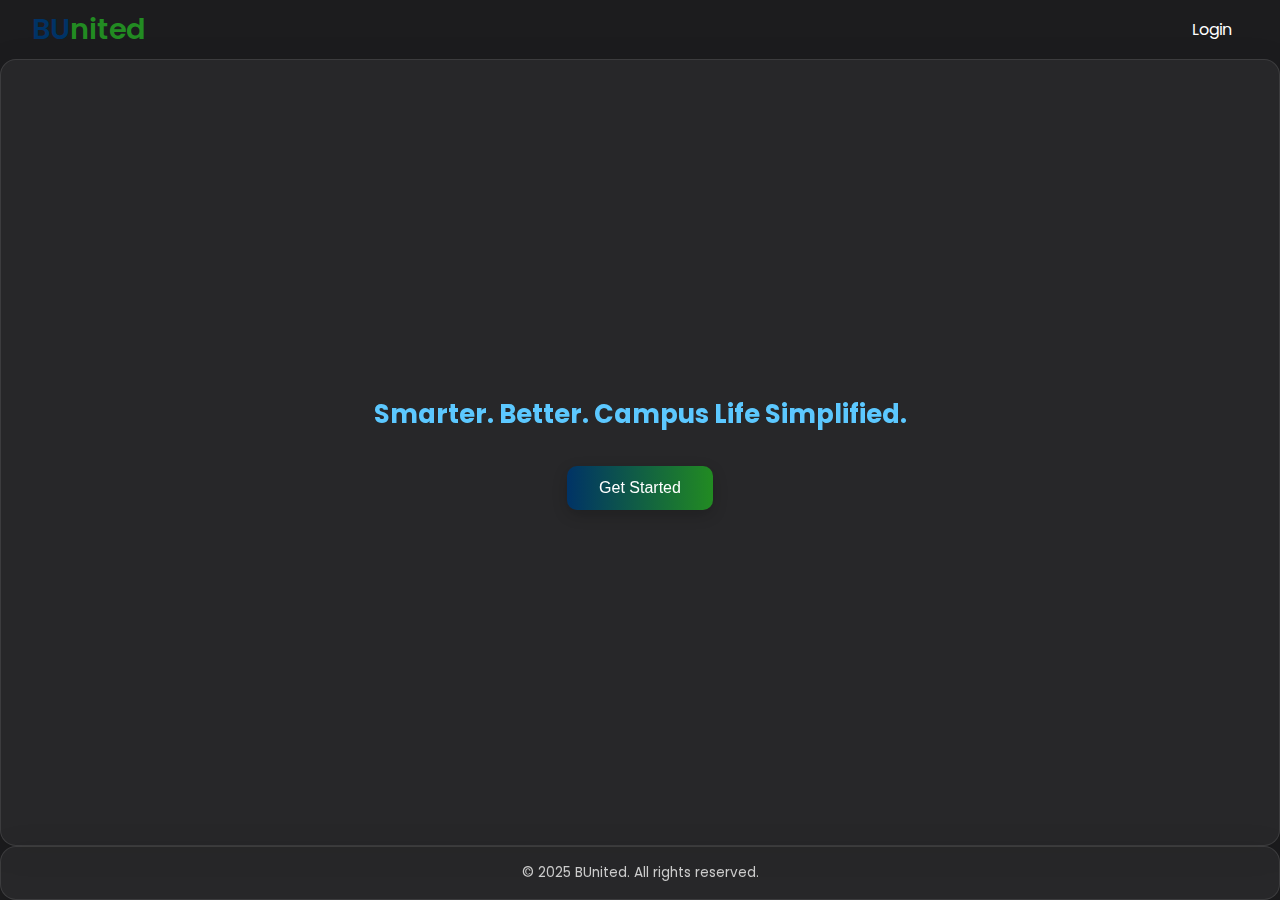
<file: index.htm>
<html lang="en">
<head>
  <meta charset="UTF-8" />
  <meta name="viewport" content="width=device-width, initial-scale=1.0" />
  <title>BUnited - Campus Simplified</title>
  <link rel="stylesheet" href="style.css" />
  <link href="https://fonts.googleapis.com/css2?family=Poppins:wght@300;600&display=swap" rel="stylesheet">
</head>
<body>
  <header class="main-header">
    <div class="top-section">
      <div class="logo"><span class="logo-blue">BU</span><span class="logo-green">nited</span></div>
      <a href="login.html" class="login-btn">Login</a>
    </div>
  </header>

  <main class="hero-section glass">
    <h1 class="tagline">Smarter. Better. Campus Life Simplified.</h1>
    <button class="get-started-btn" onclick="handleGetStarted()">Get Started</button>
  </main>

  <footer class="footer glass">
    <p>© 2025 BUnited. All rights reserved.</p>
  </footer>

  <script src="script.js"></script>
</body>
</html>
</file>
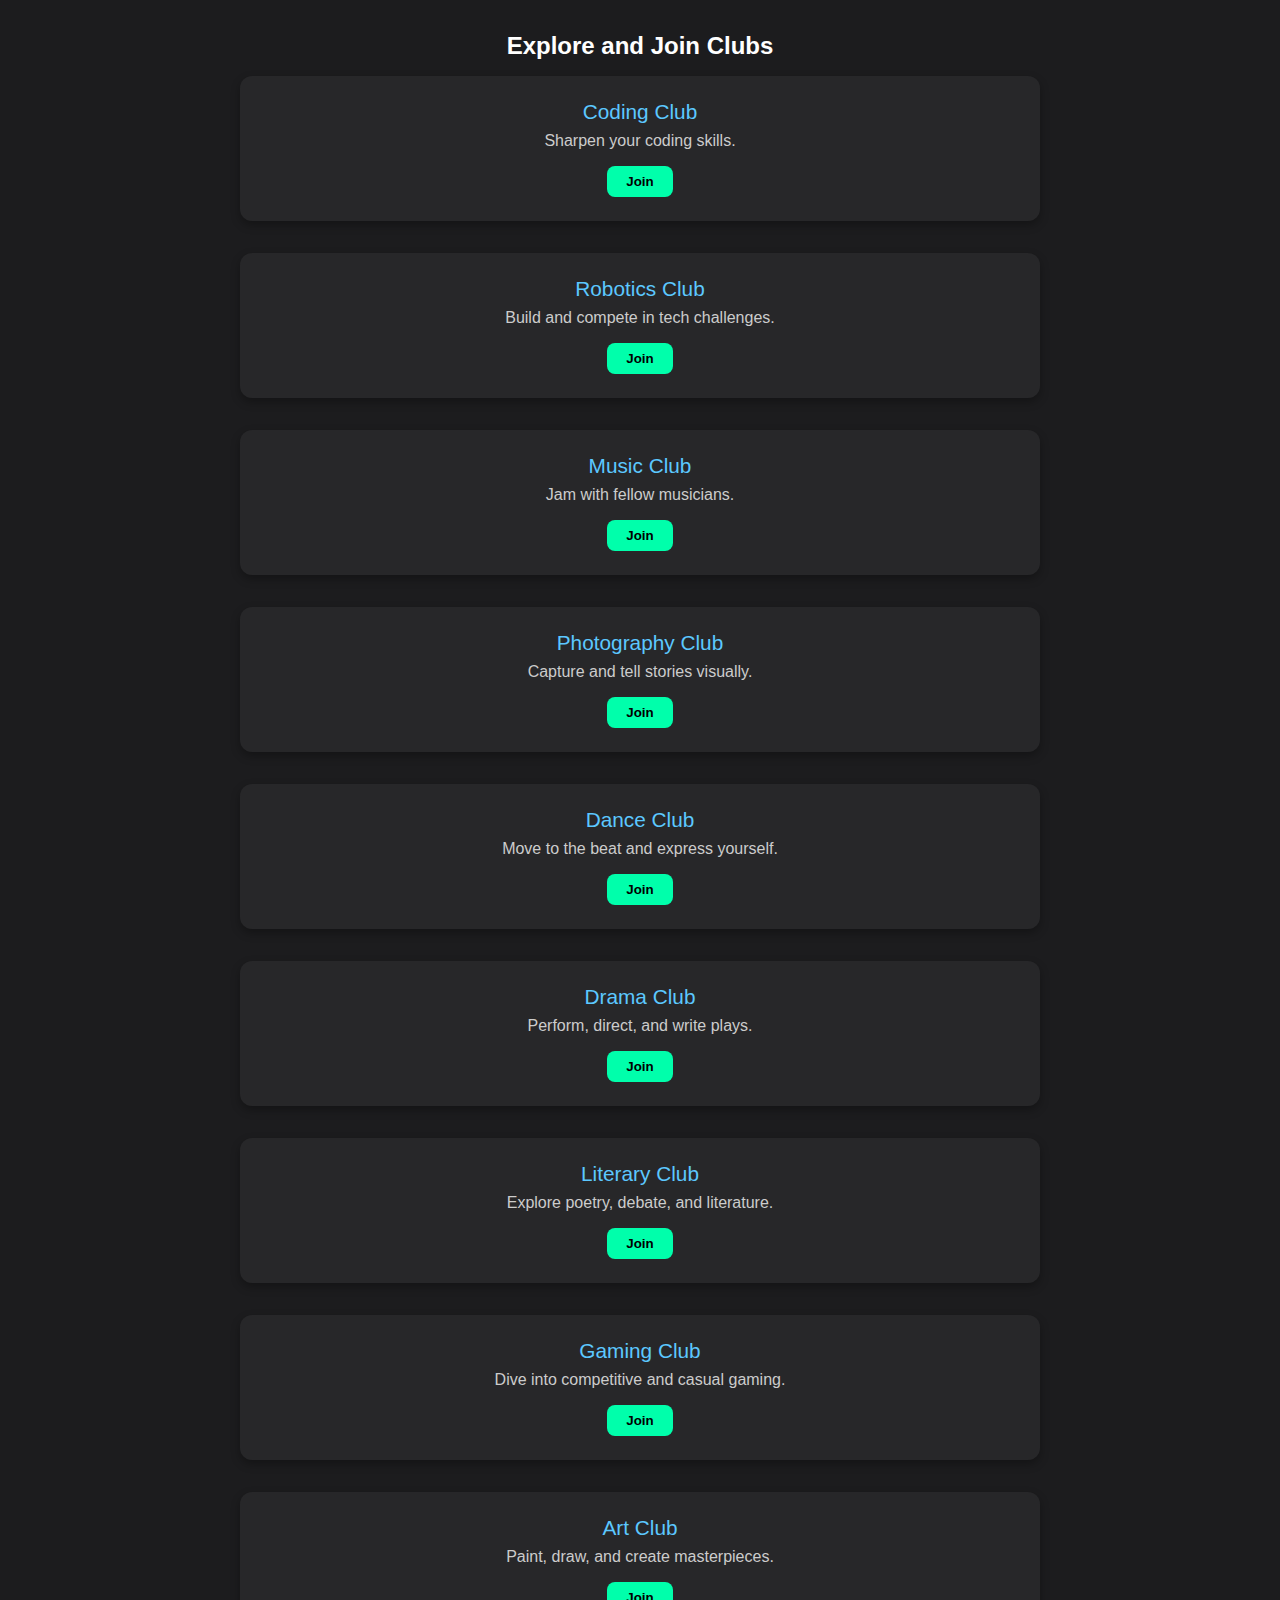
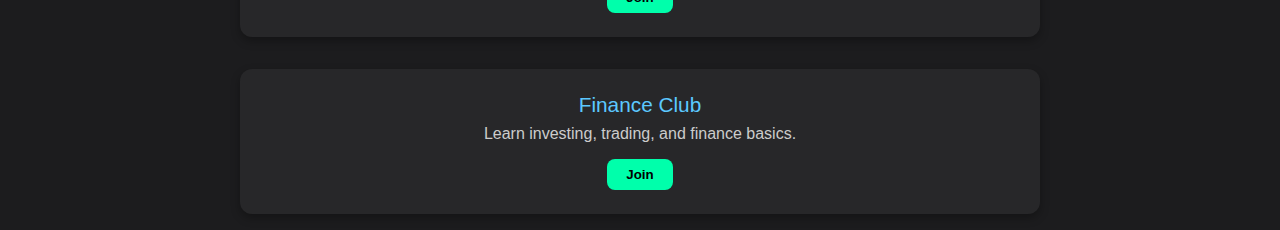
<file: clubs.html>
<!DOCTYPE html>
<html lang="en">
<head>
  <meta charset="UTF-8" />
  <meta name="viewport" content="width=device-width, initial-scale=1.0"/>
  <title>Clubs - BUnited</title>
  <link rel="stylesheet" href="style.css">
  <style>
    body {
      font-family: 'Poppins', sans-serif;
      background-color: #1c1c1e;
      color: white;
      padding: 2rem;
      display: flex;
      flex-direction: column;
      align-items: center;
    }

    .club-container {
      max-width: 800px;
      width: 100%;
      display: flex;
      flex-direction: column;
      align-items: center;
    }

    .club-card {
      background: rgba(255,255,255,0.05);
      border-radius: 12px;
      padding: 1.5rem;
      margin: 1rem 0;
      width: 100%;
      box-shadow: 0 4px 10px rgba(0,0,0,0.3);
      transition: transform 0.2s ease;
      text-align: center;
      position: relative;
    }

    .club-card:hover {
      transform: scale(1.02);
    }

    .club-title {
      font-size: 1.3rem;
      color: #5cc8ff;
      margin-bottom: 0.5rem;
    }

    .club-desc {
      font-size: 1rem;
      color: #ccc;
      margin-bottom: 1rem;
    }

    .join-btn {
      padding: 0.5rem 1.2rem;
      background-color: #00ffab;
      border: none;
      color: black;
      border-radius: 8px;
      cursor: pointer;
      font-weight: bold;
    }

    .join-form {
      margin-top: 1rem;
      display: none;
      flex-direction: column;
      align-items: center;
    }

    .join-form input {
      padding: 0.4rem;
      margin: 0.3rem 0;
      border-radius: 6px;
      border: none;
      width: 80%;
    }

    .submit-join {
      margin-top: 0.5rem;
      background-color: #5cc8ff;
      color: black;
      font-weight: bold;
      padding: 0.4rem 1rem;
      border: none;
      border-radius: 8px;
      cursor: pointer;
    }
  </style>
</head>
<body>
  <h2>Explore and Join Clubs</h2>
  <div class="club-container" id="clubContainer">
    <!-- JS will insert clubs here -->
  </div>

  <script>
    const clubs = [
      { name: "Coding Club", desc: "Sharpen your coding skills." },
      { name: "Robotics Club", desc: "Build and compete in tech challenges." },
      { name: "Music Club", desc: "Jam with fellow musicians." },
      { name: "Photography Club", desc: "Capture and tell stories visually." },
      { name: "Dance Club", desc: "Move to the beat and express yourself." },
      { name: "Drama Club", desc: "Perform, direct, and write plays." },
      { name: "Literary Club", desc: "Explore poetry, debate, and literature." },
      { name: "Gaming Club", desc: "Dive into competitive and casual gaming." },
      { name: "Art Club", desc: "Paint, draw, and create masterpieces." },
      { name: "Finance Club", desc: "Learn investing, trading, and finance basics." }
    ];

    const container = document.getElementById('clubContainer');
    
    clubs.forEach((club, index) => {
      const card = document.createElement('div');
      card.className = 'club-card';

      card.innerHTML = `
        <div class="club-title">${club.name}</div>
        <div class="club-desc">${club.desc}</div>
        <button class="join-btn" onclick="toggleForm(${index})">Join</button>
        <div class="join-form" id="form-${index}">
          <input type="text" placeholder="Your Name" id="name-${index}" required>
          <input type="text" placeholder="Enrollment No." id="enroll-${index}" required>
          <button class="submit-join" onclick="submitJoin(${index}, '${club.name}')">Submit</button>
        </div>
      `;

      container.appendChild(card);
    });

    function toggleForm(index) {
      const form = document.getElementById(`form-${index}`);
      form.style.display = form.style.display === 'flex' ? 'none' : 'flex';
    }

    function submitJoin(index, clubName) {
      const name = document.getElementById(`name-${index}`).value;
      const enroll = document.getElementById(`enroll-${index}`).value;
      if (name && enroll) {
        alert(`Request submitted to join ${clubName}!\nName: ${name}\nEnrollment: ${enroll}`);
        // TODO: Send this data to backend or store in localStorage
        document.getElementById(`form-${index}`).style.display = 'none';
      } else {
        alert("Please fill in all fields.");
      }
    }
  </script>
</body>
</html>
</file>
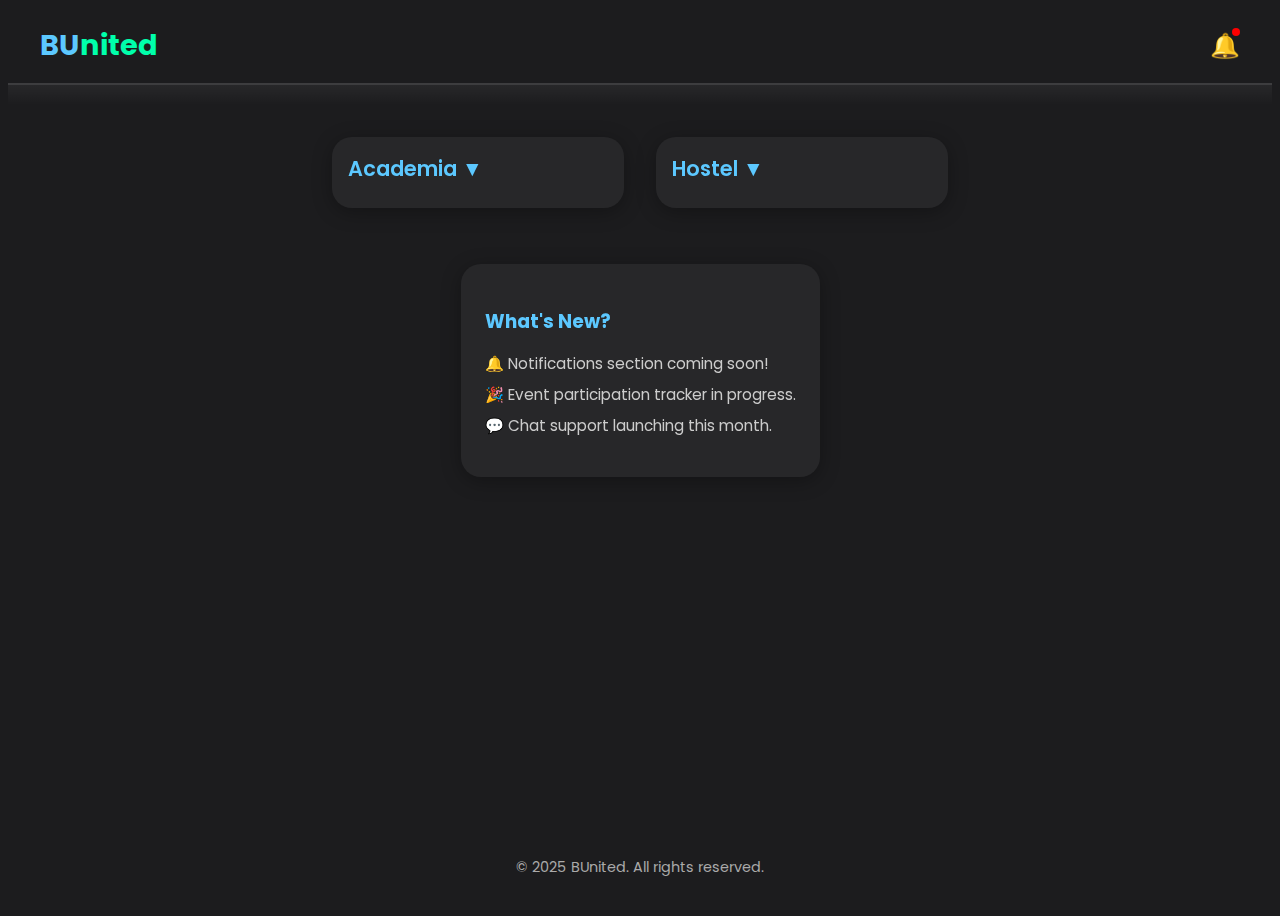
<file: dashboard.html>
<!DOCTYPE html>
<html lang="en">
<head>
  <meta charset="UTF-8" />
  <meta name="viewport" content="width=device-width, initial-scale=1.0" />
  <title>BUnited Dashboard</title>
  <link rel="stylesheet" href="estyle.css" />
  <link href="https://fonts.googleapis.com/css2?family=Poppins:wght@300;600&display=swap" rel="stylesheet">
</head>
<body class="dashboard-body">
  <header class="main-header">
    <div class="top-section">
      <div class="logo"><span class="logo-blue">BU</span><span class="logo-green">nited</span></div>
      <div class="notification-icon" onclick="toggleNotifications()">
        🔔
        <span class="notif-dot"></span>
      </div>
      
    </div>
    <hr class="full-line" />
    <div class="logo-shade"></div>
    <div id="notification-panel" class="notification-panel glass" style="display: none;">
      <h4>Notifications</h4>
      <ul>
        <li>🛠 Maintenance in LRC from 3-5PM</li>
        <li>📢 Club Fest registration ends tomorrow</li>
        <li>🎯 Laundry slots full till 6PM today</li>
      </ul>
    </div>
    
  </header>

  <main class="dashboard-main">
    <div class="button-wrapper">
      <div class="dashboard-card glass">
        <div class="card-header" onclick="toggleDropdown('academia-dropdown')">
          Academia ▼
        </div>
        <div id="academia-dropdown" class="dropdown-content">
          <a href="lrcgdroom.html">LRC GD Room</a>
          <a href="clubs.html">Clubs</a>
        </div>
      </div>

      <div class="dashboard-card glass">
        <div class="card-header" onclick="toggleDropdown('hostel-dropdown')">
          Hostel ▼
        </div>
        <div id="hostel-dropdown" class="dropdown-content">
          <a href="laundry.html">Laundry</a>
          <a href="luggage.html">Luggage Cart</a>
        </div>
      </div>
    </div>

    <div class="extra-info glass">
      <h3>What's New?</h3>
      <ul>
        <li>🔔 Notifications section coming soon!</li>
        <li>🎉 Event participation tracker in progress.</li>
        <li>💬 Chat support launching this month.</li>
      </ul>
    </div>
  </main>

  <footer class="footer">
    <p>© 2025 BUnited. All rights reserved.</p>
  </footer>

  <script>
    function toggleDropdown(id) {
      const dropdown = document.getElementById(id);
      dropdown.style.display = dropdown.style.display === 'block' ? 'none' : 'block';
    }
  </script>
  <script>
    function toggleDropdown(id) {
      const dropdown = document.getElementById(id);
      dropdown.style.display = dropdown.style.display === 'block' ? 'none' : 'block';
    }
  
    function toggleNotifications() {
      const panel = document.getElementById('notification-panel');
      panel.style.display = panel.style.display === 'block' ? 'none' : 'block';
    }
  </script>
  <!-- <script>
    const user = JSON.parse(localStorage.getItem('bUnitedUser'));
    if (!user) {
      // If no user found, redirect to login
      window.location.href = 'login.html';
    } else {
      // Example: Inject user data
      document.getElementById('welcome-msg').textContent = `Welcome, ${user.name}`;
    }
  </script> -->
  
</body>
</html>
</file>
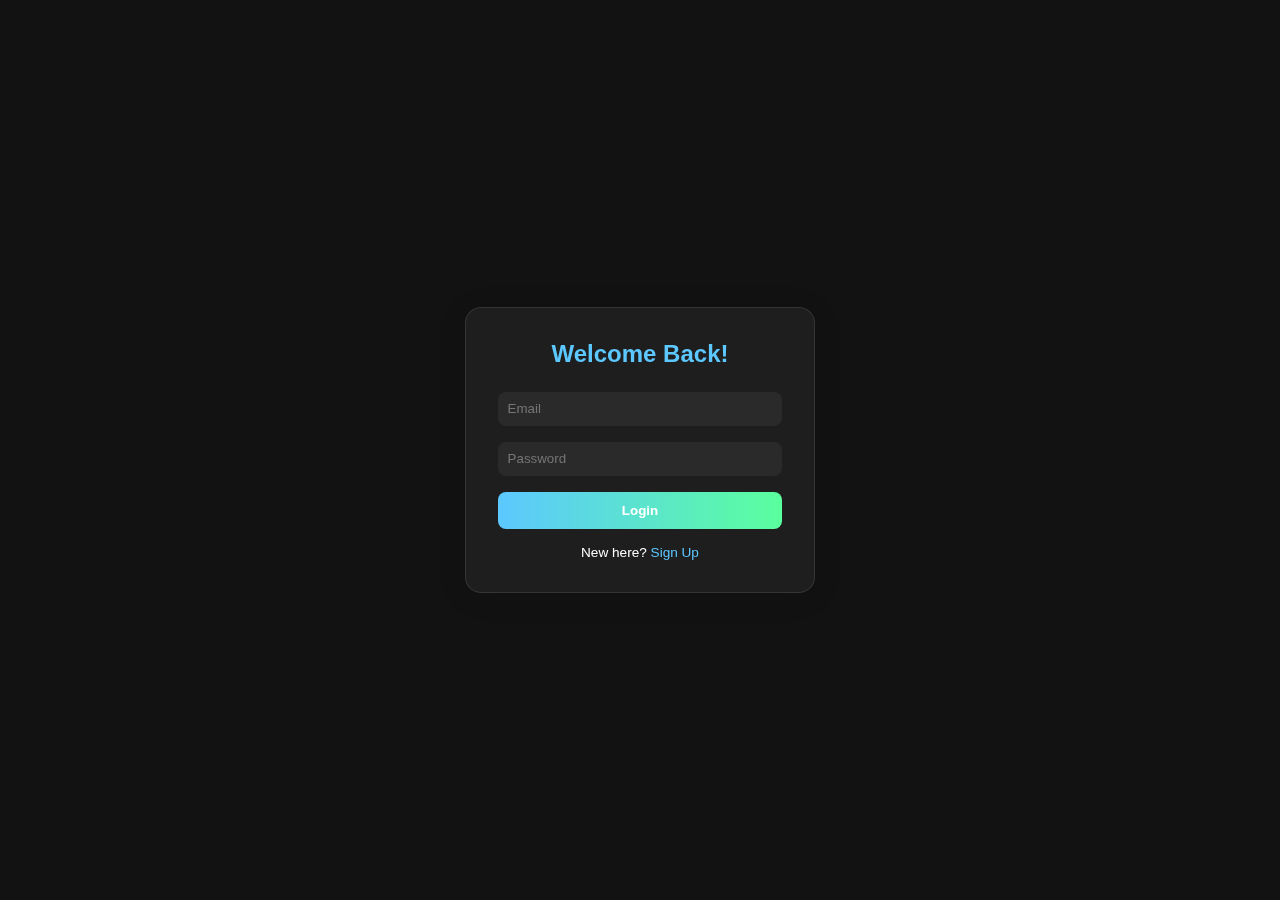
<file: login.htmL>
<!DOCTYPE html>
<html lang="en">
<head>
  <meta charset="UTF-8" />
  <meta name="viewport" content="width=device-width, initial-scale=1.0"/>
  <title>Login - BUnited</title>
  <link rel="stylesheet" href="style.css" />
</head>
<body class="login-body">
  <div class="login-container glass">
    <h2>Welcome Back!</h2>
    <form id="loginForm">
      <input type="email" id="email" placeholder="Email" required>
      <input type="password" id="password" placeholder="Password" required>
      <button type="submit" class="login-form-btn">Login</button>
      <p class="signup-link">New here? <a href="signup.html">Sign Up</a></p>

    </form>
  </div>
  <script>
    document.getElementById('loginForm').addEventListener('submit', function(e) {
      e.preventDefault();
      const email = document.getElementById('email').value;
      const password = document.getElementById('password').value;
      if (email && password) {
        localStorage.setItem('isLoggedIn', 'true');
        window.location.href = 'dashboard.html';
      }
    });
  </script>
  <script>
    const user = localStorage.getItem('bUnitedUser');
    if (user) {
      window.location.href = 'dashboard.html'; // Already logged in
    }
  </script>
  
</body>
</html>
</file>
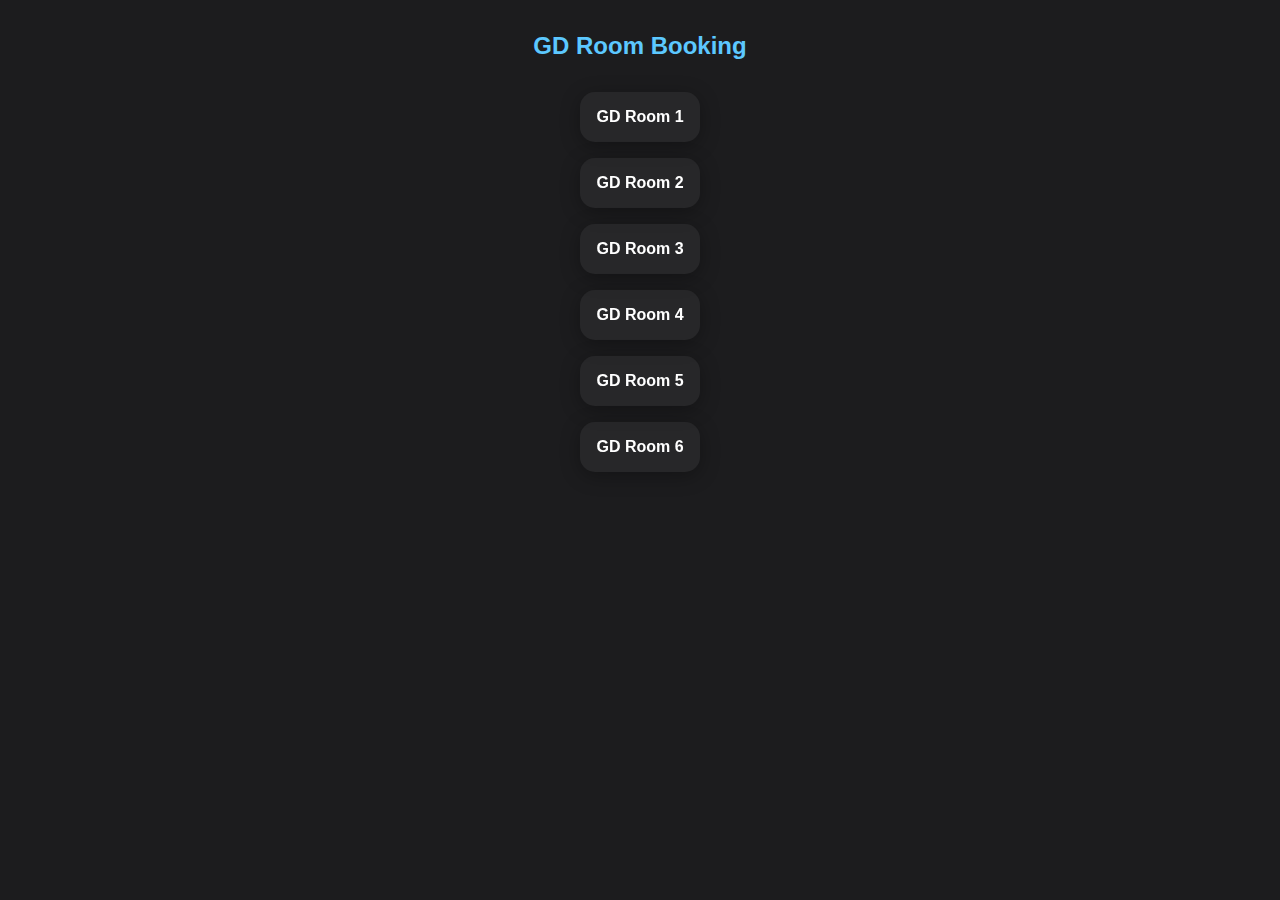
<file: lrcgdroom.html>
<!DOCTYPE html>
<html lang="en">
<head>
  <meta charset="UTF-8" />
  <meta name="viewport" content="width=device-width, initial-scale=1.0"/>
  <title>LRC GD Room Booking - BUnited</title>
  <link rel="stylesheet" href="style.css" />
  <style>
    body {
      font-family: 'Poppins', sans-serif;
      background-color: #1c1c1e;
      color: white;
      padding: 2rem;
      margin: 0;
    }
    h2 {
      text-align: center;
      margin-bottom: 2rem;
      color: #5cc8ff;
    }
    .room-list {
      display: flex;
      flex-direction: column;
      gap: 1rem;
      max-width: 600px;
      margin: 0 auto;
    }
    .room {
      background: rgba(255, 255, 255, 0.05);
      backdrop-filter: blur(8px);
      padding: 1rem;
      border-radius: 15px;
      box-shadow: 0 4px 20px rgba(0,0,0,0.3);
      cursor: pointer;
      transition: all 0.3s;
    }
    .room:hover {
      background: rgba(92, 200, 255, 0.1);
    }
    .booking-form {
      margin-top: 1rem;
      background: rgba(255, 255, 255, 0.07);
      padding: 1rem;
      border-radius: 12px;
      display: none;
      flex-direction: column;
      gap: 0.5rem;
    }
    .booking-form input, .booking-form select, .booking-form button {
      padding: 0.5rem;
      border-radius: 8px;
      border: none;
      width: 100%;
    }
    .booking-form button {
      background-color: #00ffab;
      color: black;
      font-weight: bold;
      margin-top: 0.5rem;
      cursor: pointer;
    }
    .no-rooms {
      text-align: center;
      margin-top: 3rem;
      color: #ff6b6b;
      font-size: 1.2rem;
    }
  </style>
</head>

<body>

  <h2>GD Room Booking</h2>

  <div class="room-list" id="roomList">
    <!-- Rooms will be generated here -->
  </div>

  <div id="noRooms" class="no-rooms" style="display: none;">No Rooms Available</div>

  <script>
    // Dummy rooms data
    let rooms = [
      { name: "GD Room 1", booked: false },
      { name: "GD Room 2", booked: false },
      { name: "GD Room 3", booked: false },
      { name: "GD Room 4", booked: false },
      { name: "GD Room 5", booked: false },
      { name: "GD Room 6", booked: false }
    ];

    const roomList = document.getElementById('roomList');
    const noRoomsDiv = document.getElementById('noRooms');

    function renderRooms() {
      roomList.innerHTML = '';
      const availableRooms = rooms.filter(room => !room.booked);

      if (availableRooms.length === 0) {
        noRoomsDiv.style.display = 'block';
      } else {
        noRoomsDiv.style.display = 'none';
      }

      availableRooms.forEach((room, index) => {
        const roomDiv = document.createElement('div');
        roomDiv.className = 'room';
        roomDiv.innerHTML = `
          <strong>${room.name}</strong>
          <div class="booking-form" id="form-${index}">
            <input type="number" min="1" max="10" placeholder="Number of Students" required />
            <select required>
              <option value="">Select Time Slot</option>
              <option value="1 Hour">1 Hour</option>
              <option value="2 Hours">2 Hours</option>
              <option value="3 Hours">3 Hours</option>
            </select>
            <button onclick="submitBooking(${index})">Submit Request</button>
          </div>
        `;
        roomDiv.addEventListener('click', function(e) {
          // Avoid opening form again if clicking on the form inside
          if (!e.target.closest('.booking-form')) {
            const form = document.getElementById(`form-${index}`);
            const allForms = document.querySelectorAll('.booking-form');
            allForms.forEach(f => f.style.display = 'none');
            form.style.display = 'flex';
          }
        });
        roomList.appendChild(roomDiv);
      });
    }

    function submitBooking(index) {
      const form = document.getElementById(`form-${index}`);
      const numberInput = form.querySelector('input');
      const timeSlotSelect = form.querySelector('select');

      if (numberInput.value && timeSlotSelect.value) {
        rooms = rooms.map((room, i) => i === index ? { ...room, booked: true } : room);
        alert('Booking Request Sent for Approval!');
        renderRooms();
      } else {
        alert('Please fill all details properly.');
      }
    }

    // Initial Render
    renderRooms();
  </script>

</body>
</html>
</file>
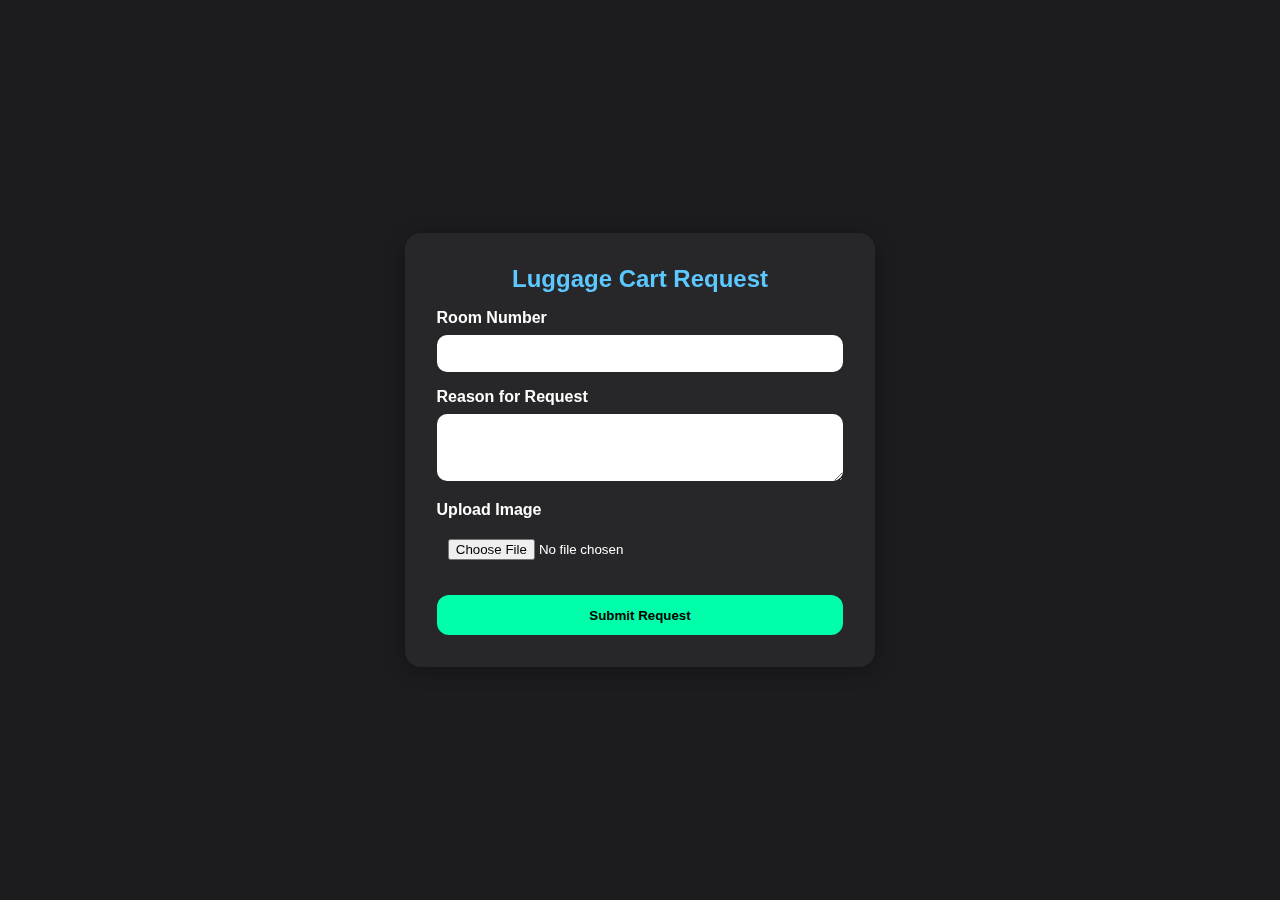
<file: luggage.html>
<!DOCTYPE html>
<html lang="en">
<head>
  <meta charset="UTF-8"/>
  <meta name="viewport" content="width=device-width, initial-scale=1.0"/>
  <title>Luggage Cart Request - BUnited</title>
  <link rel="stylesheet" href="style.css"/>
  <style>
    body {
      font-family: 'Poppins', sans-serif;
      background-color: #1c1c1e;
      color: white;
      padding: 2rem;
    }
    .container {
      background: rgba(255, 255, 255, 0.05);
      backdrop-filter: blur(10px);
      border-radius: 16px;
      padding: 2rem;
      max-width: 600px;
      margin: auto;
      box-shadow: 0 4px 20px rgba(0,0,0,0.3);
    }
    h2 {
      text-align: center;
      color: #5cc8ff;
    }
    label {
      display: block;
      margin-top: 1rem;
      font-weight: bold;
    }
    input, textarea {
      width: 100%;
      padding: 0.7rem;
      border-radius: 10px;
      border: none;
      margin-top: 0.5rem;
    }
    .submit-btn {
      margin-top: 1.5rem;
      background-color: #00ffab;
      padding: 0.8rem;
      width: 100%;
      border: none;
      border-radius: 12px;
      font-weight: bold;
      cursor: pointer;
    }
    .status-box {
      margin-top: 2rem;
      padding: 1rem;
      border-radius: 10px;
      text-align: center;
      font-weight: bold;
    }
    .pending { background-color: #ffeb3b33; color: #ffd600; }
    .approved { background-color: #4caf5033; color: #00e676; }
    .completed { background-color: #2196f333; color: #42a5f5; }
    .timestamp {
      font-size: 0.85rem;
      margin-top: 0.5rem;
      text-align: center;
      color: #ccc;
    }
  </style>
</head>
<body>
  <div class="container">
    <h2>Luggage Cart Request</h2>
    <form id="luggageForm">
      <label for="roomNo">Room Number</label>
      <input type="text" id="roomNo" required>

      <label for="reason">Reason for Request</label>
      <textarea id="reason" rows="3" required></textarea>

      <label for="imageUpload">Upload Image</label>
      <input type="file" id="imageUpload" accept="image/*" required>

      <button type="submit" class="submit-btn">Submit Request</button>
    </form>

    <div id="statusSection" style="display:none;">
      <div id="statusBox" class="status-box pending">Status: Pending</div>
      <div id="timestamp" class="timestamp"></div>
    </div>
  </div>

  <script>
    document.getElementById('luggageForm').addEventListener('submit', function(e) {
      e.preventDefault();

      const timestamp = new Date().toLocaleString();
      document.getElementById('statusSection').style.display = 'block';
      document.getElementById('timestamp').innerText = "Submitted on: " + timestamp;

      // In actual app, you'd send this data to a server or admin panel
      alert("Request Submitted!\n\nStatus: Pending\nTimestamp: " + timestamp);
    });
  </script>
</body>
</html>
</file>
<file: style.css>
* {
  margin: 0;
  padding: 0;
  box-sizing: border-box;
}

body, html {
  font-family: 'Poppins', sans-serif;
  background-color: #1c1c1e;
  color: #fff;
  height: 100%;
  display: flex;
  flex-direction: column;
}

.main-header {
  background-color: #1c1c1e;
  padding: 0.5rem 2rem;
}

.top-section {
  display: flex;
  justify-content: space-between;
  align-items: center;
}

.logo {
  font-size: 1.8rem;
  font-weight: 600;
}

.logo-blue {
  color: #003366;
}

.logo-green {
  color: #228B22;
}

.login-btn {
  background: none;
  border: none;
  padding: 0.4rem 1rem;
  text-decoration: none;
  color: #fff;
  font-size: 1rem;
  transition: all 0.3s;
}

.login-btn:hover {
  color: #5cc8ff;
}

.hero-section {
  display: flex;
  flex-direction: column;
  align-items: center;
  justify-content: center;
  flex: 1;
  text-align: center;
}

.tagline {
  font-size: 1.6rem;
  margin-bottom: 2rem;
  color: #5cc8ff;
}

.get-started-btn {
  padding: 0.8rem 2rem;
  font-size: 1rem;
  border: none;
  border-radius: 10px;
  background: linear-gradient(to right, #003366, #228B22);
  color: white;
  cursor: pointer;
  box-shadow: 0 5px 15px rgba(0,0,0,0.2);
  transition: transform 0.3s ease, box-shadow 0.3s;
}

.get-started-btn:hover {
  transform: scale(1.05);
  box-shadow: 0 8px 20px rgba(0,0,0,0.3);
}

.footer {
  text-align: center;
  padding: 1rem;
  font-size: 0.85rem;
  color: #ccc;
  background: rgba(255, 255, 255, 0.05);
  backdrop-filter: blur(12px);
  box-shadow: 0 -4px 30px rgba(0, 0, 0, 0.1);
  margin-top: auto;
}

.login-body {
  background-color: #121212;
  display: flex;
  justify-content: center;
  align-items: center;
  height: 100vh;
}

.login-container {
  background-color: #1f1f1f;
  padding: 2rem;
  border-radius: 16px;
  width: 90%;
  max-width: 350px;
  text-align: center;
}

.login-container h2 {
  margin-bottom: 1.5rem;
  color: #5cc8ff;
}

.login-container input {
  width: 100%;
  padding: 0.6rem;
  margin-bottom: 1rem;
  border: none;
  border-radius: 8px;
  background-color: #2a2a2a;
  color: white;
}

.login-container button.login-form-btn {
  width: 100%;
  padding: 0.7rem;
  background: linear-gradient(to right, #5cc8ff, #5aff9d);
  border: none;
  border-radius: 8px;
  color: white;
  font-weight: bold;
  cursor: pointer;
  transition: background 0.3s ease;
}

.signup-link {
  margin-top: 1rem;
  font-size: 0.85rem;
}

.signup-link a {
  color: #5cc8ff;
  text-decoration: none;
}

.glass {
  background: rgba(255, 255, 255, 0.05);
  backdrop-filter: blur(12px);
  border-radius: 16px;
  border: 1px solid rgba(255, 255, 255, 0.1);
  box-shadow: 0 4px 30px rgba(0, 0, 0, 0.1);
}
</file>
<file: estyle.css>
.dashboard-body {
  background-color: #1c1c1e;
  color: white;
  font-family: 'Poppins', sans-serif;
  display: flex;
  flex-direction: column;
  min-height: 100vh;
}

.dashboard-main {
  flex: 1;
  display: flex;
  flex-direction: column;
  gap: 2rem;
  padding: 2rem;
  align-items: center;
}

.full-line {
  border: none;
  height: 2px;
  background: rgba(255, 255, 255, 0.15);
  margin: 0;
}

.logo-shade {
  height: 20px;
  width: 100%;
  background: linear-gradient(to bottom, rgba(255, 255, 255, 0.05), transparent);
}

.button-wrapper {
  display: flex;
  gap: 2rem;
  flex-wrap: wrap;
  justify-content: center;
  align-items: flex-start;
}

.dashboard-card {
  width: 260px;
  padding: 1rem;
  background: rgba(255, 255, 255, 0.05);
  border-radius: 20px;
  box-shadow: 0 4px 20px rgba(0, 0, 0, 0.3);
  backdrop-filter: blur(10px);
  transition: transform 0.3s ease;
}

.dashboard-card:hover {
  transform: translateY(-5px);
}

.card-header {
  font-size: 1.3rem;
  font-weight: 600;
  cursor: pointer;
  color: #5cc8ff;
  margin-bottom: 0.5rem;
}

.dropdown-content {
  display: none;
  flex-direction: column;
  gap: 0.5rem;
  margin-top: 0.5rem;
}

.dropdown-content a {
  text-decoration: none;
  color: #fff;
  background: rgba(255, 255, 255, 0.05);
  padding: 0.5rem 1rem;
  border-radius: 10px;
  transition: background 0.3s;
}

.dropdown-content a:hover {
  background: rgba(255, 255, 255, 0.15);
}

.extra-info {
  max-width: 500px;
  padding: 1.5rem;
  text-align: left;
  margin-top: 1.5rem;
  background: rgba(255, 255, 255, 0.03);
  border-radius: 20px;
}

.extra-info h3 {
  margin-bottom: 1rem;
  color: #5cc8ff;
}

.extra-info ul {
  list-style: none;
  padding-left: 0;
}

.extra-info li {
  margin-bottom: 0.5rem;
  font-size: 0.95rem;
  color: #ccc;
}

.footer {
  text-align: center;
  padding: 1rem;
  font-size: 0.9rem;
  color: #aaa;
}

.logo {
  font-size: 1.8rem;
  font-weight: bold;
  padding: 1rem 2rem;
}

.logo-blue {
  color: #5cc8ff;
}

.logo-green {
  color: #00ffab;
}

.glass {
  background: rgba(255, 255, 255, 0.05);
  border-radius: 20px;
  backdrop-filter: blur(10px);
  box-shadow: 0 4px 20px rgba(0, 0, 0, 0.3);
}

.top-section {
  display: flex;
  justify-content: flex-start;
  align-items: center;
}

.main-header {
  width: 100%;
  background: transparent;
}
.notification-icon {
  margin-left: auto;
  margin-right: 2rem;
  font-size: 1.5rem;
  cursor: pointer;
  position: relative;
}

.notif-dot {
  position: absolute;
  top: 0;
  right: 0;
  height: 8px;
  width: 8px;
  background-color: red;
  border-radius: 50%;
}

.notification-panel {
  position: absolute;
  top: 70px;
  right: 30px;
  width: 250px;
  padding: 1rem;
  z-index: 1000;
}

.notification-panel h4 {
  margin-bottom: 0.5rem;
  color: #5cc8ff;
}

.notification-panel ul {
  list-style: none;
  padding: 0;
  margin: 0;
}

.notification-panel li {
  font-size: 0.9rem;
  padding: 0.3rem 0;
  color: #ccc;
}
</file>
